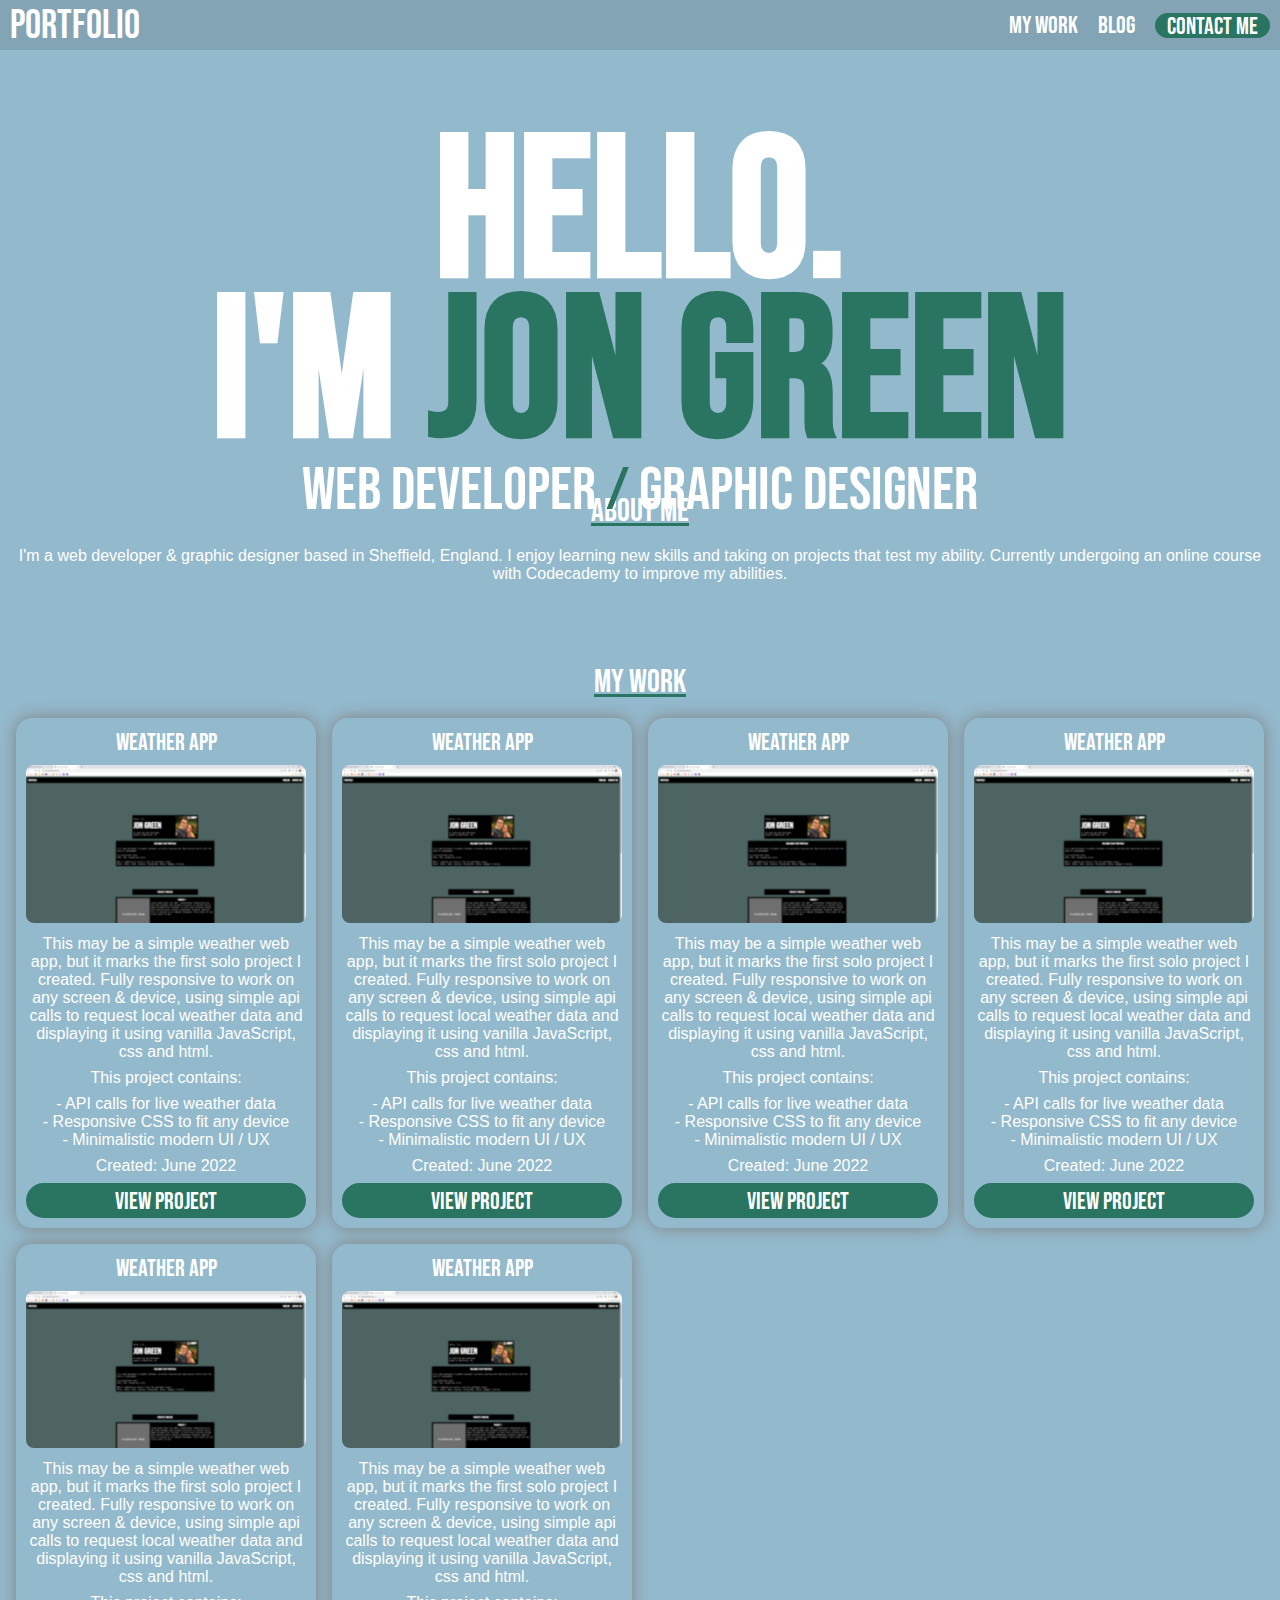
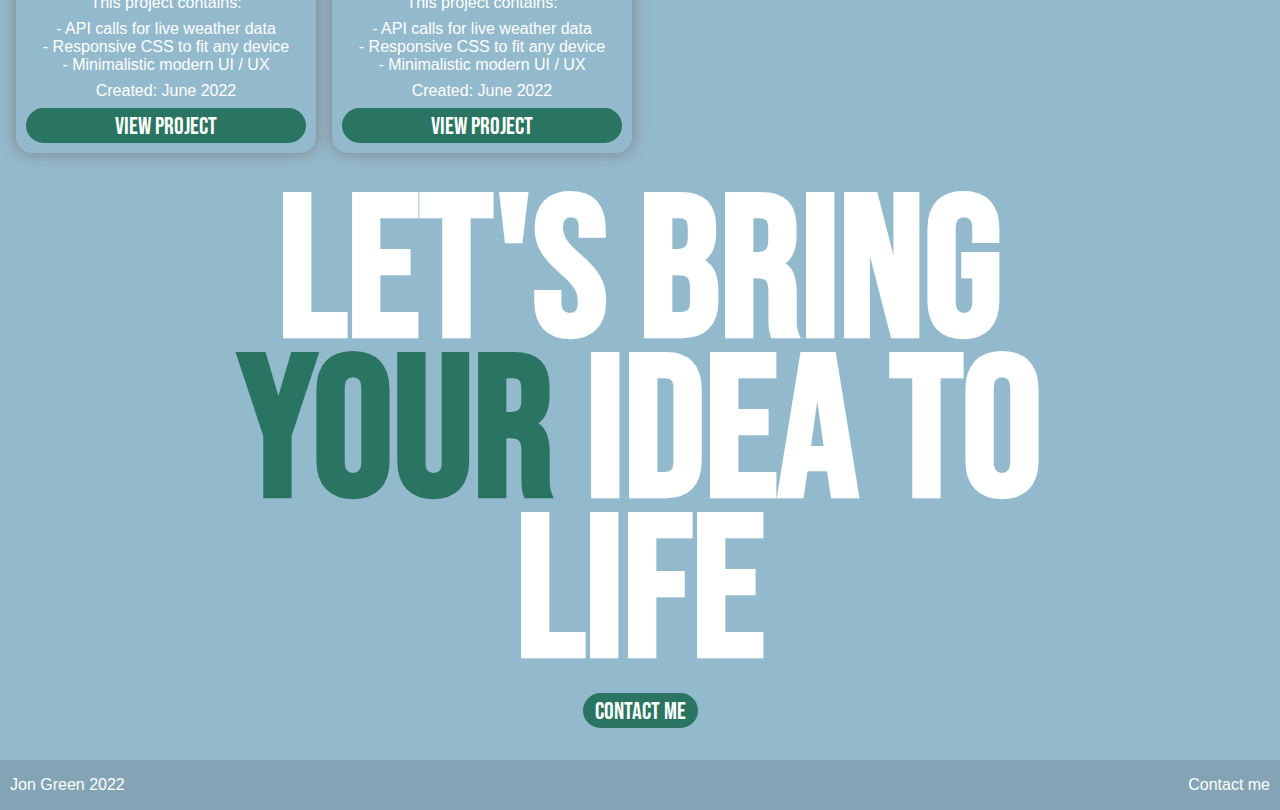
<file: index.html>
<!DOCTYPE html>
<html lang="en">
<head>
    <meta charset="UTF-8">
    <meta http-equiv="X-UA-Compatible" content="IE=edge">
    <meta name="viewport" content="width=device-width, initial-scale=1.0">

    <title>Jon Green </title>

    <link rel="stylesheet" href="./Resources/Reset.css">
    <link rel="stylesheet" href="./Resources/main.css">
    <link rel="stylesheet" href="./Resources/index.css">

    <script src="./Resources/index.js" defer></script>
</head>

<body>
    
    <header>
        <nav>
            <a href="./index.html"><h2>Portfolio</h2></a>
            <img id="nav-menu-button" src="./Resources/Icons/nav-menu-icon.svg" alt="Navigation Menu">
            <section id="hidden-menu">
                <a href="#work"><h3>my work</h3></a>
                <h3>blog</h3>
                <h3 class="button">contact me</h3>
            </section>
        </nav>    
        <menu id="menu">
            <a href="#work"><h3>my work</h3></a>
            <h3>blog</h3>
            <h3>contact me</h3>
        </menu>
    </header>

    <section id="title">
        <h1>Hello.<br>i'm <span class="h1-green">jon green</span></h1>
        <h2>web developer <span class="h2-green">/</span> graphic designer</h2>
    </section>

    <main id="main">

        <section id="About">
            <h2 class="pointer header">About me </h2>
            <p>I'm a web developer & graphic designer based in Sheffield, England. I enjoy learning new skills and taking on projects that test my ability. Currently undergoing an online course with Codecademy to improve my abilities.</p>
        </section>

        <section id="work">
            <h2 class="pointer header">My work</h2>
            <div class="grid-container">

                <div class="project">
                    <a href="./projects/Weather/weather.html"><h3>Weather App</h3></a>
                    <a href="./projects/Weather/weather.html"><img src="./Resources/Icons/project-placeholder-img.png" alt="Placeholder Image"></a>
                    <p>This may be a simple weather web app, but it marks the first solo project I created. Fully responsive to work on any screen & device, using simple api calls to request local weather data and displaying it using vanilla JavaScript, css and html.</p>
                    <p>This project contains:</p>
                    <ul>
                        <li> - API calls for live weather data</li>
                        <li> - Responsive CSS to fit any device</li>
                        <li> - Minimalistic modern UI / UX</li>
                    </ul>
                    <p>Created: June 2022</p>
                    <a href="./projects/Weather/weather.html"><h3 class="button">view project</h3></a>
                </div>

                <div class="project">
                    <a href="./projects/Weather/weather.html"><h3>Weather App</h3></a>
                    <a href="./projects/Weather/weather.html"><img src="./Resources/Icons/project-placeholder-img.png" alt="Placeholder Image"></a>
                    <p>This may be a simple weather web app, but it marks the first solo project I created. Fully responsive to work on any screen & device, using simple api calls to request local weather data and displaying it using vanilla JavaScript, css and html.</p>
                    <p>This project contains:</p>
                    <ul>
                        <li> - API calls for live weather data</li>
                        <li> - Responsive CSS to fit any device</li>
                        <li> - Minimalistic modern UI / UX</li>
                    </ul>
                    <p>Created: June 2022</p>
                    <a href="./projects/Weather/weather.html"><h3 class="button">view project</h3></a>
                </div>

                <div class="project">
                    <a href="./projects/Weather/weather.html"><h3>Weather App</h3></a>
                    <a href="./projects/Weather/weather.html"><img src="./Resources/Icons/project-placeholder-img.png" alt="Placeholder Image"></a>
                    <p>This may be a simple weather web app, but it marks the first solo project I created. Fully responsive to work on any screen & device, using simple api calls to request local weather data and displaying it using vanilla JavaScript, css and html.</p>
                    <p>This project contains:</p>
                    <ul>
                        <li> - API calls for live weather data</li>
                        <li> - Responsive CSS to fit any device</li>
                        <li> - Minimalistic modern UI / UX</li>
                    </ul>
                    <p>Created: June 2022</p>
                    <a href="./projects/Weather/weather.html"><h3 class="button">view project</h3></a>
                </div>

                <div class="project">
                    <a href="./projects/Weather/weather.html"><h3>Weather App</h3></a>
                    <a href="./projects/Weather/weather.html"><img src="./Resources/Icons/project-placeholder-img.png" alt="Placeholder Image"></a>
                    <p>This may be a simple weather web app, but it marks the first solo project I created. Fully responsive to work on any screen & device, using simple api calls to request local weather data and displaying it using vanilla JavaScript, css and html.</p>
                    <p>This project contains:</p>
                    <ul>
                        <li> - API calls for live weather data</li>
                        <li> - Responsive CSS to fit any device</li>
                        <li> - Minimalistic modern UI / UX</li>
                    </ul>
                    <p>Created: June 2022</p>
                    <a href="./projects/Weather/weather.html"><h3 class="button">view project</h3></a>
                </div>

                <div class="project">
                    <a href="./projects/Weather/weather.html"><h3>Weather App</h3></a>
                    <a href="./projects/Weather/weather.html"><img src="./Resources/Icons/project-placeholder-img.png" alt="Placeholder Image"></a>
                    <p>This may be a simple weather web app, but it marks the first solo project I created. Fully responsive to work on any screen & device, using simple api calls to request local weather data and displaying it using vanilla JavaScript, css and html.</p>
                    <p>This project contains:</p>
                    <ul>
                        <li> - API calls for live weather data</li>
                        <li> - Responsive CSS to fit any device</li>
                        <li> - Minimalistic modern UI / UX</li>
                    </ul>
                    <p>Created: June 2022</p>
                    <a href="./projects/Weather/weather.html"><h3 class="button">view project</h3></a>
                </div>

                <div class="project">
                    <a href="./projects/Weather/weather.html"><h3>Weather App</h3></a>
                    <a href="./projects/Weather/weather.html"><img src="./Resources/Icons/project-placeholder-img.png" alt="Placeholder Image"></a>
                    <p>This may be a simple weather web app, but it marks the first solo project I created. Fully responsive to work on any screen & device, using simple api calls to request local weather data and displaying it using vanilla JavaScript, css and html.</p>
                    <p>This project contains:</p>
                    <ul>
                        <li> - API calls for live weather data</li>
                        <li> - Responsive CSS to fit any device</li>
                        <li> - Minimalistic modern UI / UX</li>
                    </ul>
                    <p>Created: June 2022</p>
                    <a href="./projects/Weather/weather.html"><h3 class="button">view project</h3></a>
                </div>

            </div>
        </section>

        
    </main>
    
    <section id="contact">
        <h1>let's bring <span class="h1-green">your</span> idea to life</h1>
        <br>
        <h3 class="button">Contact Me</h3>
    </section>

    <footer>
        <p>Jon Green 2022</p>
        <p>Contact me</p>
    </footer>

</body>

</html>
</file>
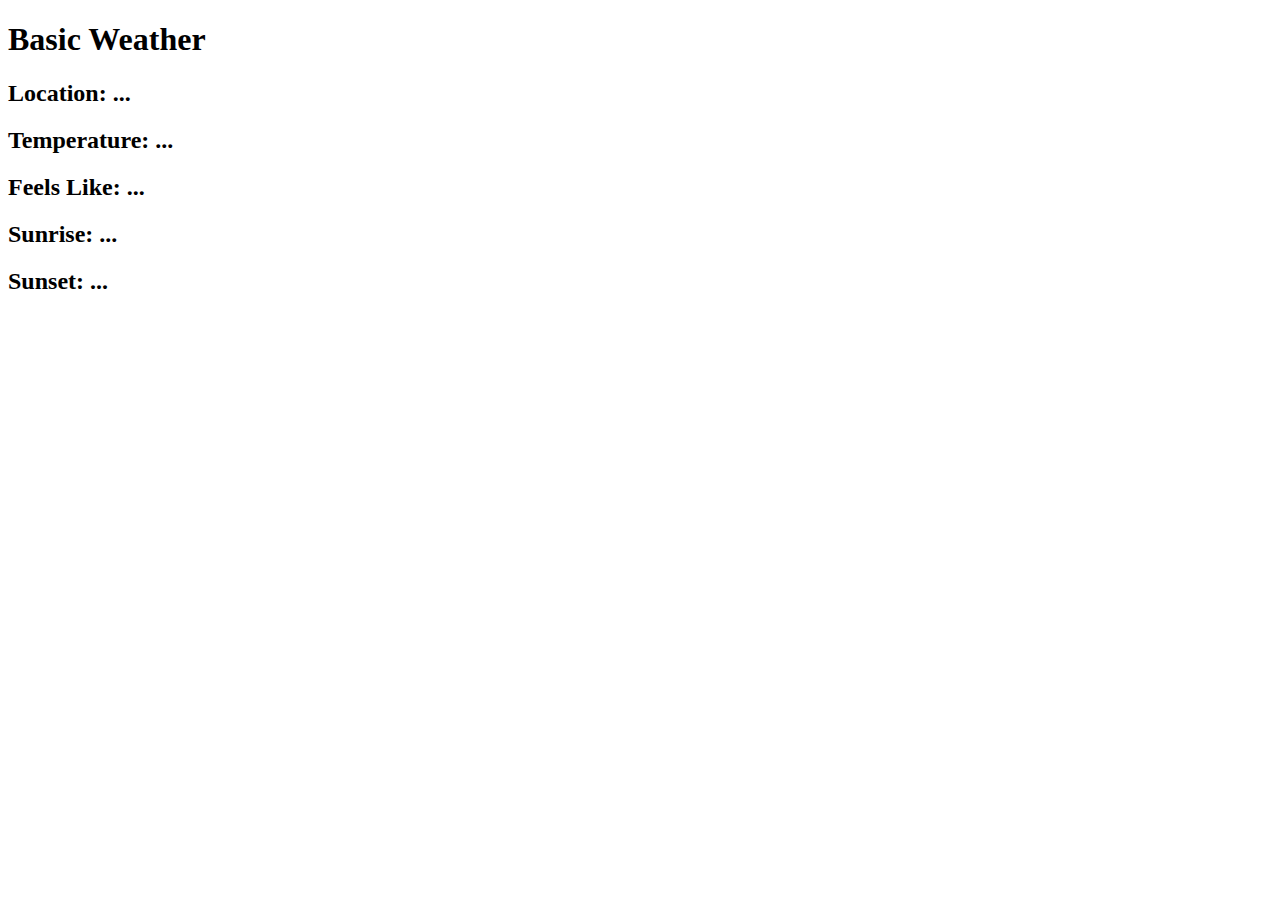
<file: weather.html>
<!DOCTYPE html>
<html lang="en">
<head>
    <meta charset="UTF-8">
    <meta http-equiv="X-UA-Compatible" content="IE=edge">
    <meta name="viewport" content="width=device-width, initial-scale=1.0">
    <title>Weather</title>
    <script src="./Resources/weather.js" defer></script>
</head>
<body>
    <h1>Basic Weather</h1>
    <h2>Location: <span id="loc">...</span></h2>
    <h2>Temperature: <span id="temp">...</span></h2>
    <h2>Feels Like: <span id="feels-like">...</span></h2>
    <h2>Sunrise: <span id="sunrise">...</span></h2>
    <h2>Sunset: <span id="sunset">...</span></h2>
</body>
</html>
</file>
<file: Resources/main.css>
@import url('https://fonts.googleapis.com/css2?family=Bebas+Neue&family=Roboto:ital,wght@0,300;0,400;0,700;1,300;1,400;1,700&display=swap');

h1, h2, h3, h4, h5, h6, p, ul {
    font-family: 'Bebas Neue', 'Arial', cursive;
    color: white;
    font-weight: 400;
    list-style: none;
}

p, ul {
    font-family: 'Arial';
    text-align: center;
}

h1, .h1-green {
    font-size: 4rem;
    font-weight: 600;
}

.h1-green {
    color: #2a7561;
}

h2 {
    font-size: 2rem;
    margin-bottom: 1rem;
}

.h2-green {
    color: #2a7561;
}

h3 {
    font-size: 1.5rem;
    text-align: center;
}

html {
    scroll-behavior: smooth;
    scroll-padding-top: 50px;
}

.header {
    text-align: center;
    text-decoration: underline;
    text-decoration-color: #2a7561;
}

.button {
    background-color: #2a7561;
    color: white;
    border: 2px solid #2a7561;
    border-radius: 100vmax;
    padding: 2px 10px 0;
}

.button:hover {
    background-color: #93b9cc;
    border: 2px solid #2a7561;
    color: #2a7561;
    cursor: pointer;
}

body {
    background-color: #93b9cc;
    display: grid;
    gap: 2rem;
}

nav {
    display: flex;
    justify-content: space-between;
    align-items: baseline;
    position: fixed;
    height: 50px;
    width: 100%;
    padding: 10px;
    background-color: #83a4b4;
    line-height: 0.8;
    z-index: 10;
}

nav h2 {
    font-size: 2.5rem;
}

#nav-menu-button {
    width: 29px;
}

#hidden-menu {
    display: none;
}

@media only screen and (min-width: 1000px) {
    #nav-menu-button {
        display: none;
    }

    #hidden-menu {
        display: flex;
        gap: 20px;
        align-items: center;
        transform: translate(0, -5px);
    }
}

menu {
    display: grid;
    position: fixed;
    padding-right: 10px;
    background-color: #83a4b4;
    right: 0;
    top: -19%;
    width: 100%;
    text-align: right;
    transition: top .5s;
    z-index: 9;
}

footer {
    display: flex;
    justify-content: space-between;
    align-items: center;
    height: 50px;
    width: 100%;
    padding: 10px;
    background-color: #83a4b4;
    line-height: 0.8;
    z-index: 10;
}
</file>
<file: Resources/index.css>
#title {
    text-align: center;
    opacity: 0;
    position: absolute;
    width: 100%;
    top: 40%;
    transition: top 1s ease 2.5s, opacity 1s ease .5s, margin-top 1s ease 2.5s;
}

#title h1, .h1-green{
    font-size: 20vw;
    line-height: 16vw;
}

#contact h1 {
    line-height: 3.4rem;
}

#title h2, #title .h2-green {
    font-size: 6vw;
}

@media only screen and (min-width: 1000px) {
    #title h1, .h1-green{
        font-size: 200px;
        line-height: 160px;
    }

    #title h2, #title .h2-green {
        font-size: 60px;
    }

    #contact h1 {
        font-size: 200px !important;
        line-height: 160px !important;
    }
}

main {
    opacity: 0%;
    transition: opacity 2s ease 2.7s;
    padding: 10px;
    display: grid;
    gap: 5rem;
    margin-top: 50vh;
    justify-content: center;
    max-width: 1300px;
    justify-self: center;
}

.project {
    display: grid;
    gap: .5rem;
    justify-content: center;
    box-shadow: 0 0 1rem grey;
    padding: 10px;
    border-radius: 1rem;
    max-width: 300px;
}

.project img {
    border-radius: .5rem;
}

.grid-container {
    display: grid;
    gap: 1rem;
    justify-content: center;
    grid-template-columns: repeat(auto-fit, 300px);
}


#contact {
    text-align: center;
    display: grid;
    justify-content: center;
}

#contact h1 {
    font-size: 20vw;
    line-height: 16vw;
    max-width: 1000px;
}

#contact h3 {
    justify-self: center;
}
</file>
